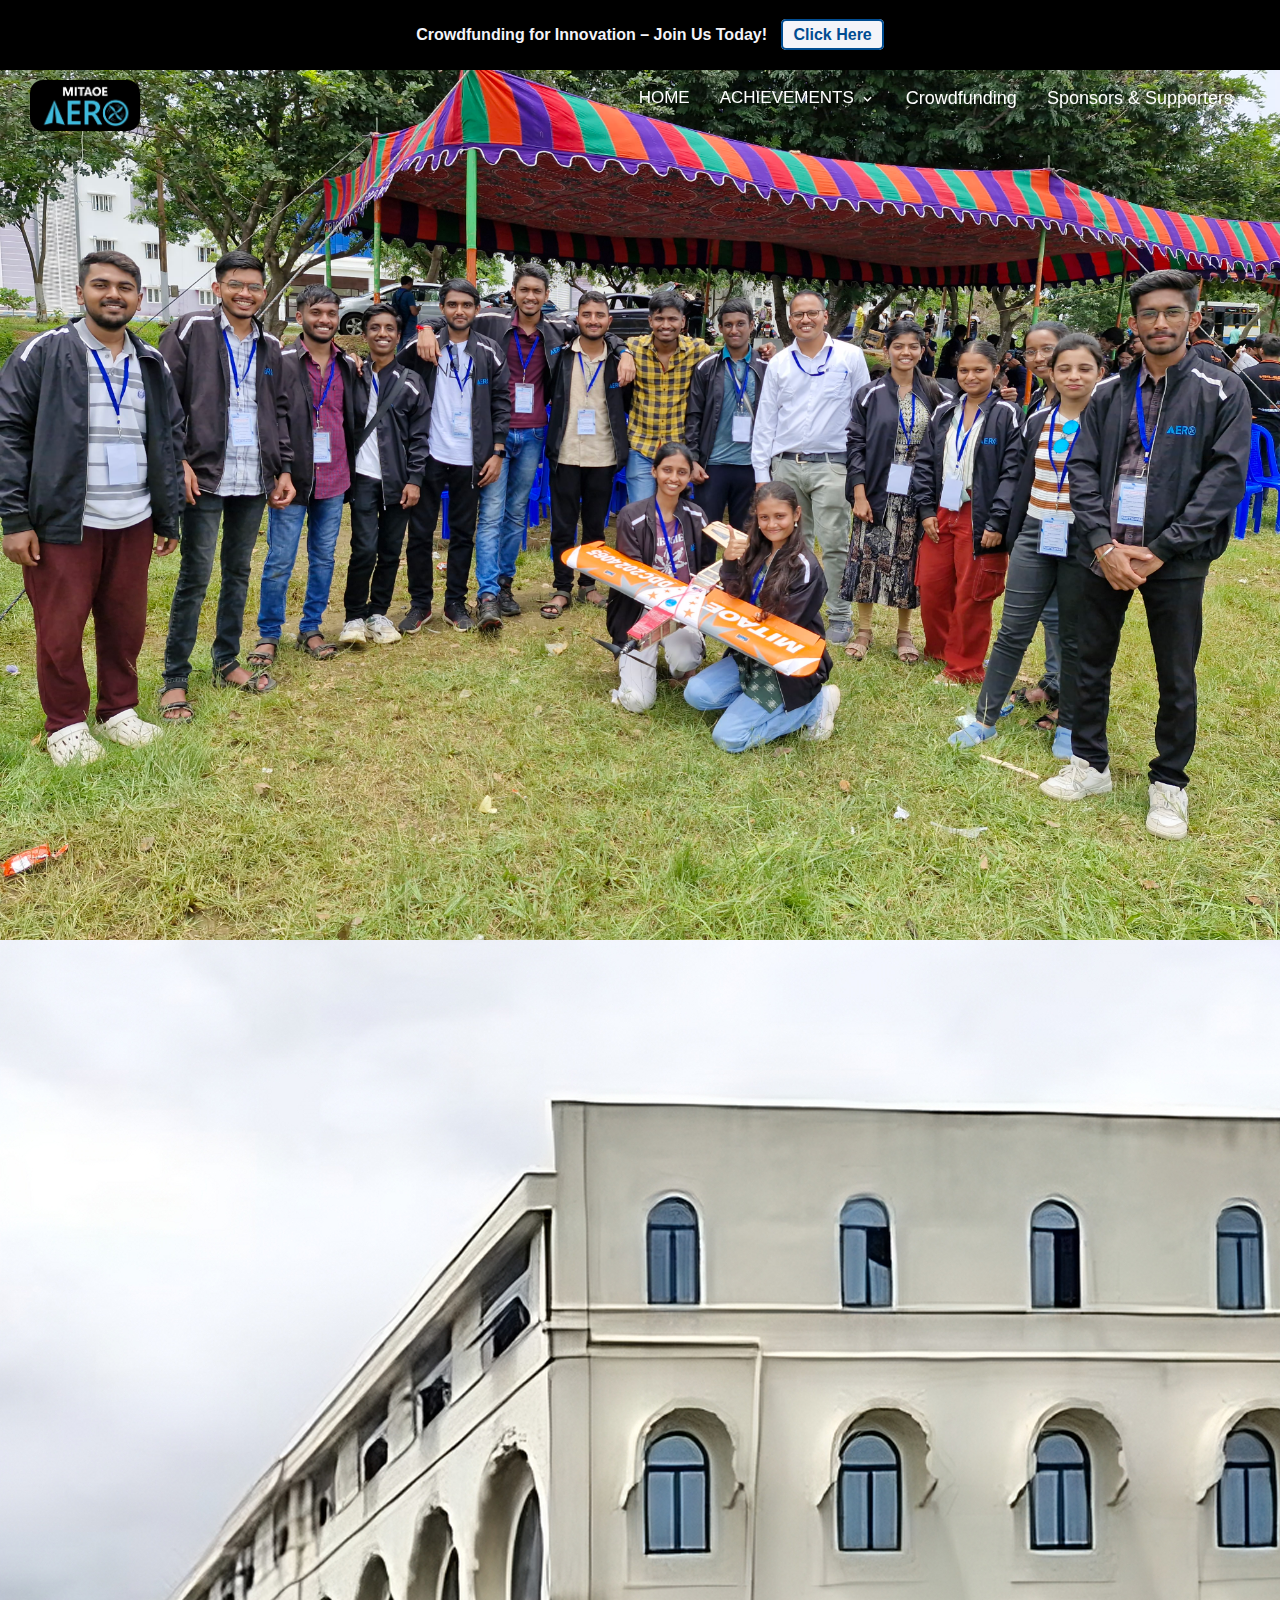
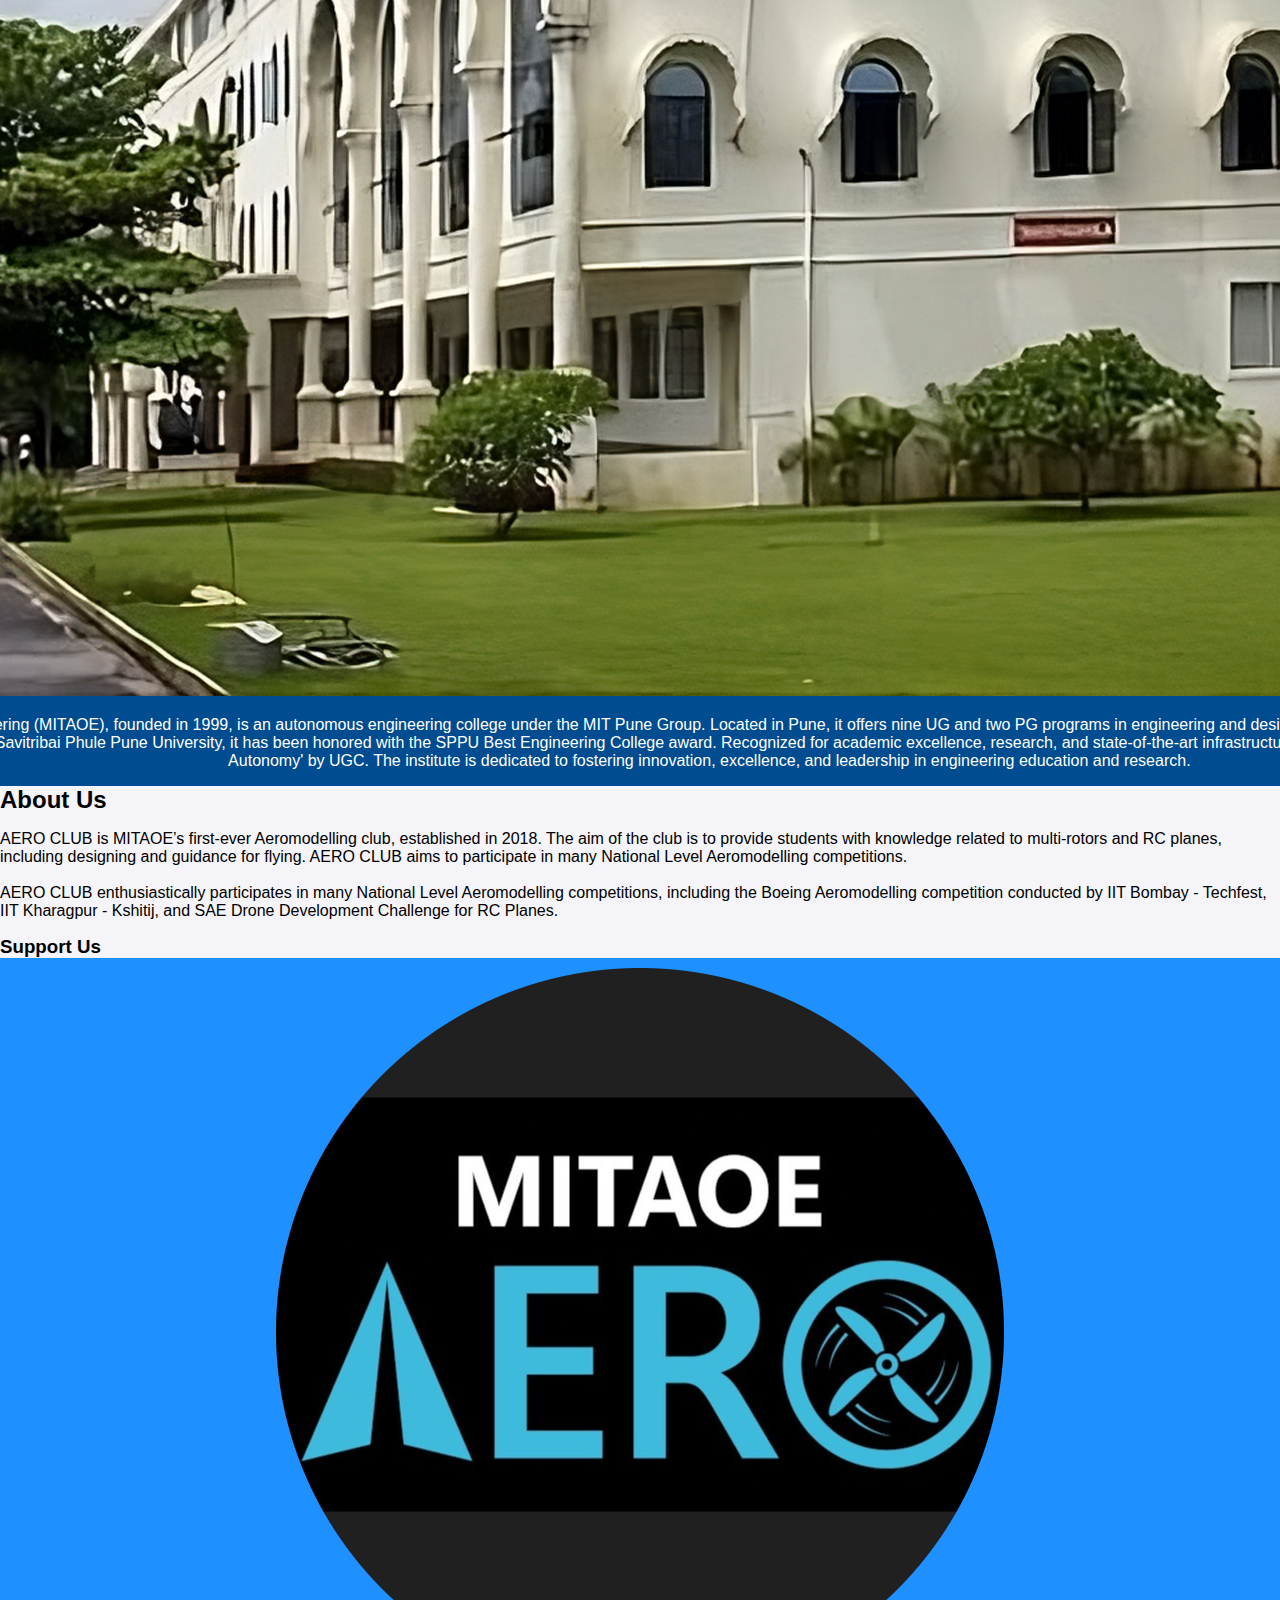
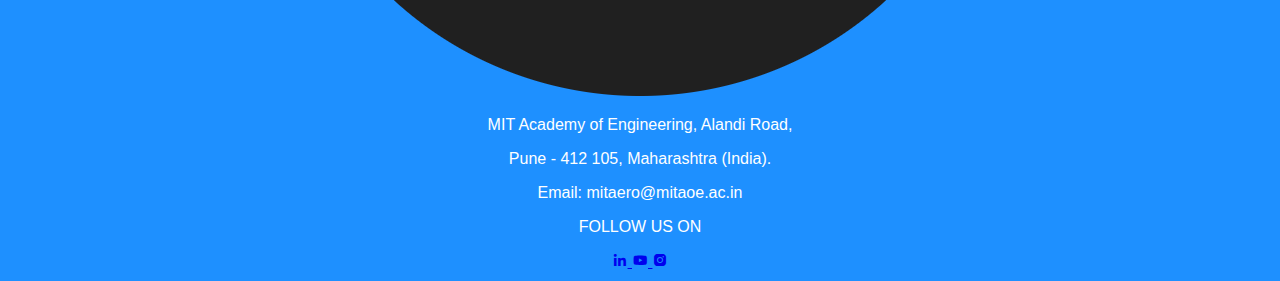
<file: index.html>
<!DOCTYPE html>
<html lang="en">
<head>
    <meta charset="UTF-8">
    <meta name="viewport" content="width=device-width, initial-scale=1.0">
    <title>MITAOE AERO</title>
    <link rel="stylesheet" href="styles.css">

    <!-- box icons-->
    <link href="https://cdn.jsdelivr.net/npm/boxicons@2.1.4/css/boxicons.min.css" rel='stylesheet'>
    <link href="https://fonts.googleapis.com/css2?family=Nunito:wght@400;600&display=swap" rel="stylesheet">
    <link rel="icon" type="image/png" href="[data-uri]">

</head>
<body>
         <!-- Top Nav for Crowdfunding -->
     <div class="top-nav">
        <p>Crowdfunding for Innovation – Join Us Today! <a href="crowdfunding.html" class="crowdfund-link">Click Here</a></p>
    </div>

    <header>
        <nav class="nav">
            <div class="logo">
                <img src="assests/aero.jpg" alt="MITAERO">
            </div>
            <ul class="nav-links">
                <li><a href="index.html">HOME</a></li>
                <li class="dropdown">
                    <a href="achievements.html" class="dropbtn">
                        ACHIEVEMENTS <i class='bx bx-chevron-down'></i>
                    </a>
                    <div class="dropdown-content">
                        <a href="team.html">TEAM</a>
                        <a href="aero-alumni.html">AERO ALUMNI</a>
                    </div>
                </li>
                <li><a href="funding.html" style="font-size: 18px;">Crowdfunding</a></li>
                <li class="dropdown">
                    <a href="sponsors1.html" class="dropbtn" style="font-size: 18px;">
                        Sponsors & Supporters<i class='bx bx-chevron-down'></i>
                    </a>
                    <div class="dropdown-content">
                        <a href="sponsors.html">Sponsors</a>
                       <!-- <a href="supporters.html">Supporters</a> -->
                    </div>
                </li>
            </ul>
            <div class="hamburger-menu">
                <span></span>
                <span></span>
                <span></span>
            </div>
        </nav>
    </header>

    <section id="home" class="hero-section">
        <div class="hero-content">
            
        </div>
    </section>

    <section id="home" class="image">
        <h2>MIT Academy of Engineering (MITAOE)</h2>
        <div class="slider-container">
            <img src="assests/mit.png" alt="Image of MIT Academy of Engineering">
            <div class="text-content">
                <p>
                    MIT Academy of Engineering (MITAOE), founded in 1999, is an autonomous engineering college under the MIT Pune Group. 
                    Located in Pune, it offers nine UG and two PG programs in engineering and design, accredited by NBA and NAAC with an 'A' grade. Affiliated with Savitribai Phule Pune University, it has been honored with the SPPU Best Engineering College award.
                     Recognized for academic excellence, research, and state-of-the-art infrastructure, MITAOE has been granted 'Academic Autonomy' by UGC. The institute is dedicated to fostering innovation, excellence, and leadership in engineering education and research.
                </p>
            </div>
        </div>
    </section>
    
    <section id="about" class="aboutus">
        <h2>About Us</h2>
        <p>
            AERO CLUB is MITAOE’s first-ever Aeromodelling club, established in 2018. The aim of the club is to provide students with knowledge related to multi-rotors and RC planes, including designing and guidance for flying. AERO CLUB aims to participate in many National Level Aeromodelling competitions.
            <br><br>
            AERO CLUB enthusiastically participates in many National Level Aeromodelling competitions, including the Boeing Aeromodelling competition conducted by 
            IIT Bombay - Techfest, IIT Kharagpur - Kshitij, and SAE Drone Development Challenge for RC Planes.
        </p>
        <div class="supportus">
            <h3>Support Us</h3>
        </div>
    </section>
    

    <!-- footer design -->
    <footer class="foot">
        <img src="assests/aero2.png" alt="RC Plane Logo">
        <div class="footy">
            <p>MIT Academy of Engineering, Alandi Road,</p>
            <p>Pune - 412 105, Maharashtra (India).</p>
            <p>Email: mitaero@mitaoe.ac.in</p>
        </div>
        
        <div class="social-media">
            <p>FOLLOW US ON</p>
            <a href="https://www.linkedin.com/company/mitaoe-aero-club/" target="_blank">
                <i class="bx bxl-linkedin"></i>
            </a>
            <a href="https://www.youtube.com/@mitaoeaeroclub9515" target="_blank">
                <i class="bx bxl-youtube"></i>
            </a>
            <a href="https://www.instagram.com/mitaero/" target="_blank">
                <i class="bx bxl-instagram-alt"></i>
            </a>
        </div>
    </footer>

    <script src="scripts.js"></script>
</body>
</html>
</file>
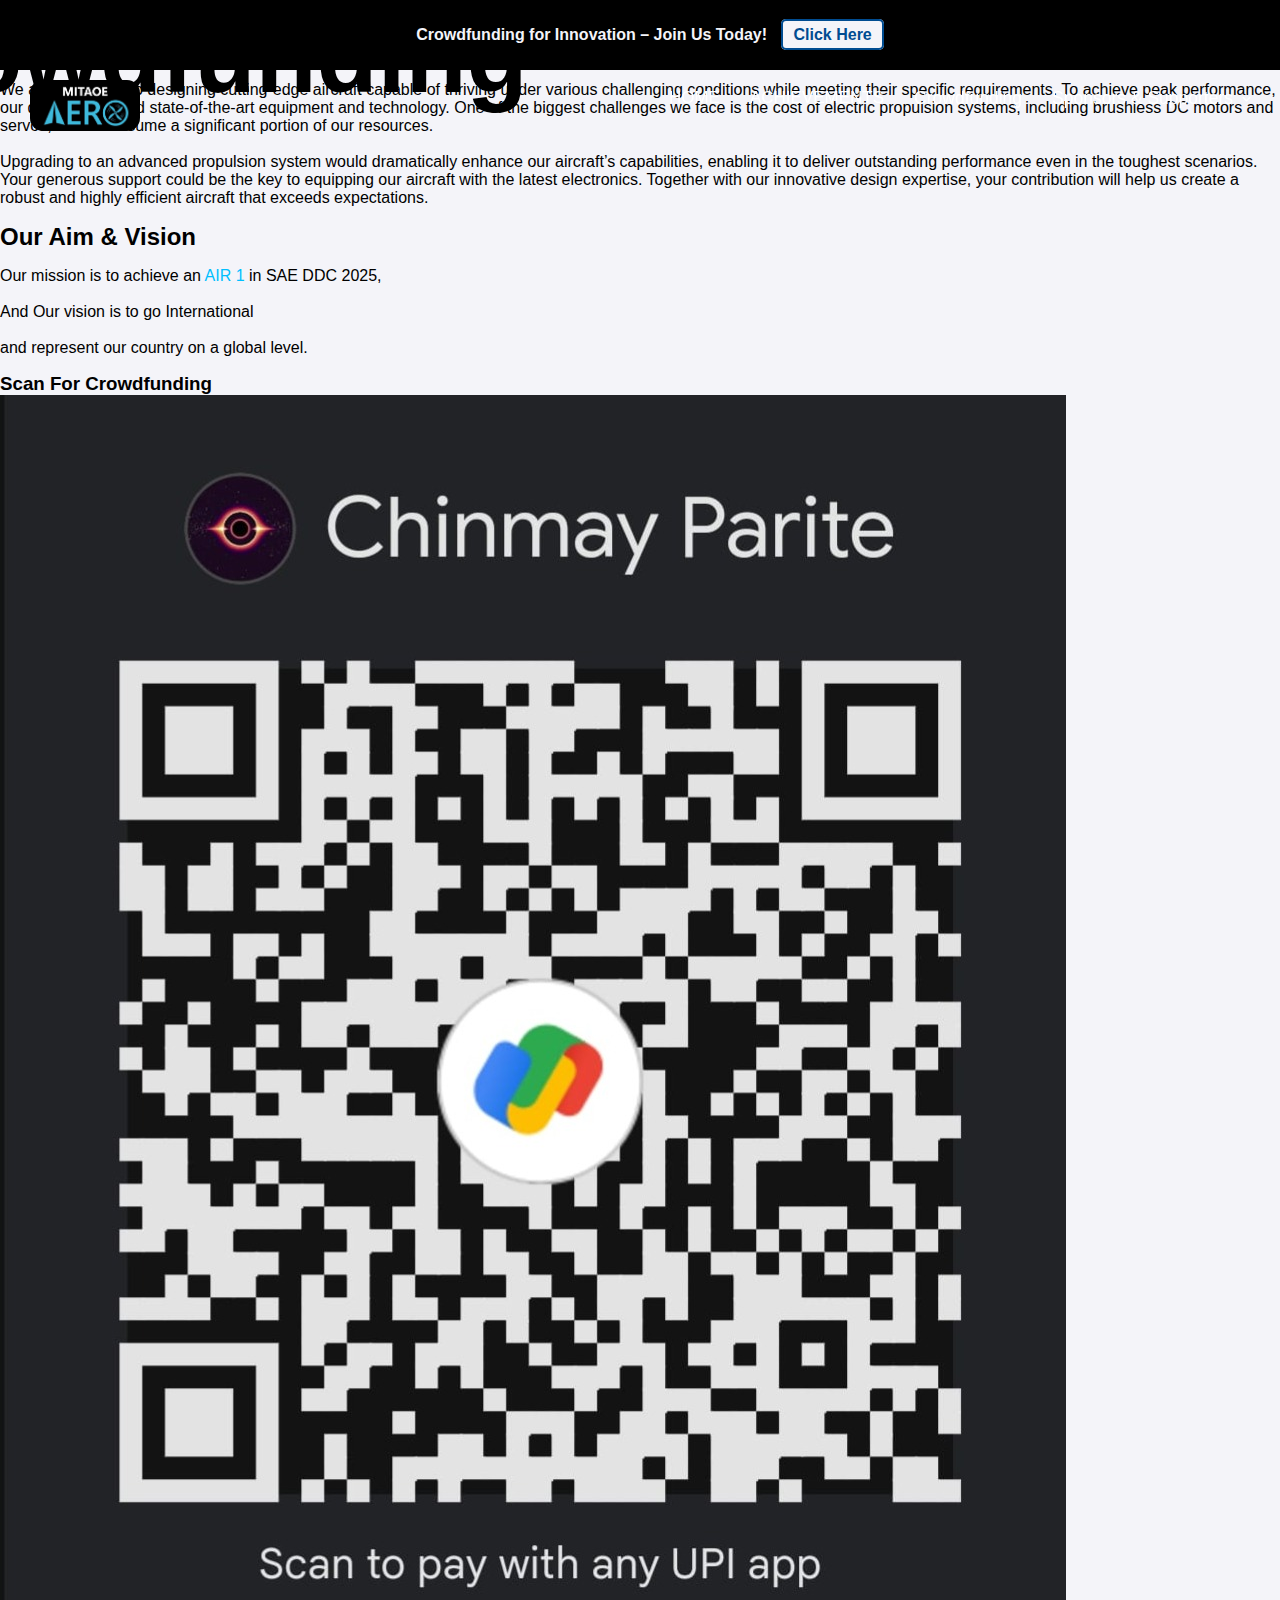
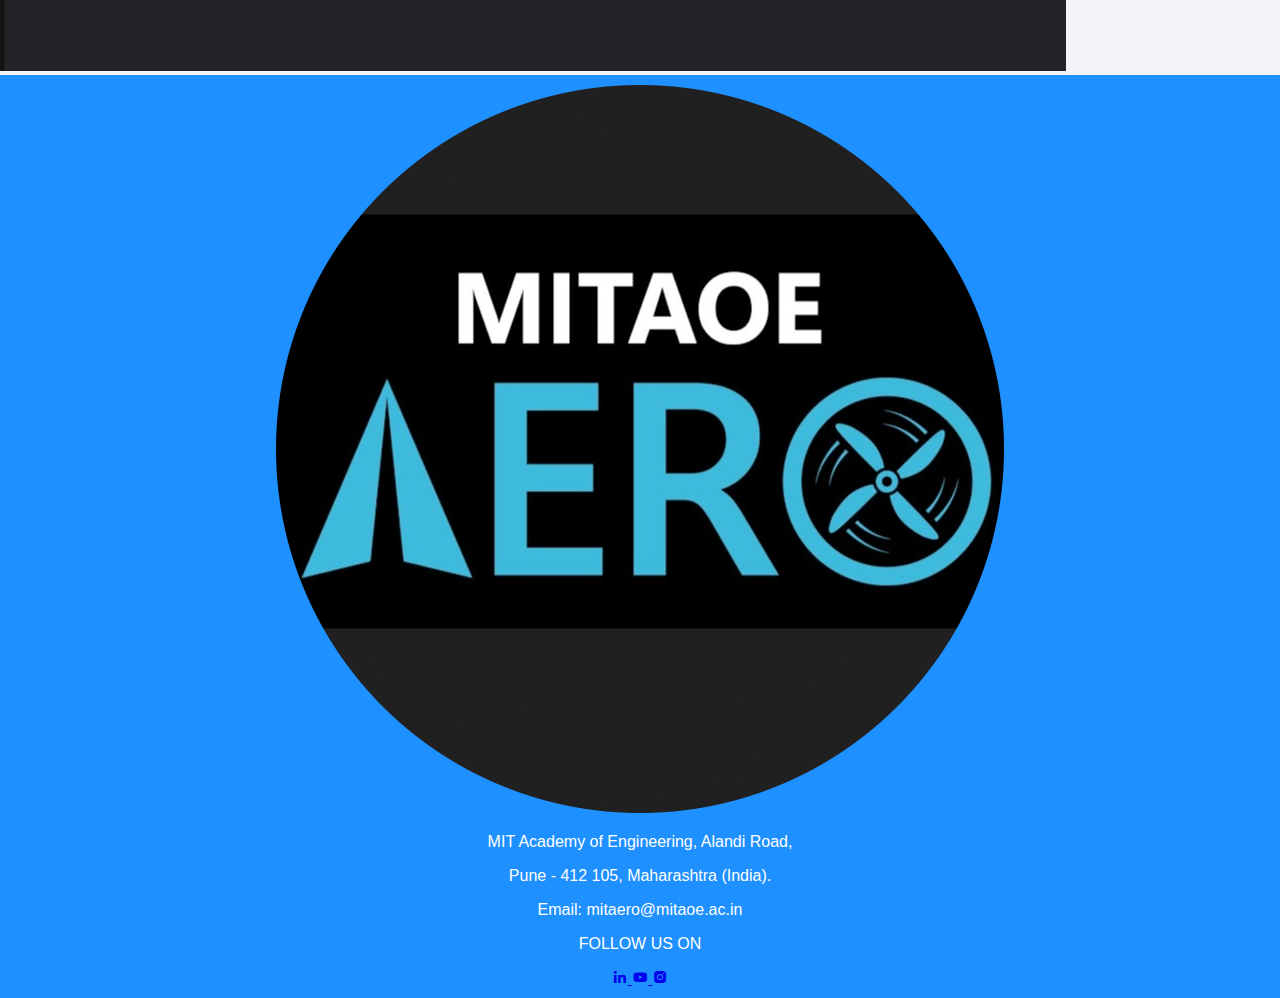
<file: crowdfunding.html>
<!DOCTYPE html>
<html lang="en">
<head>
    <meta charset="UTF-8">
    <meta name="viewport" content="width=device-width, initial-scale=1.0">
    <title>Crowdfunding - MITAOE AERO</title>
    <link rel="stylesheet" href="styles.css">
    <link href="https://cdn.jsdelivr.net/npm/boxicons@2.1.4/css/boxicons.min.css" rel='stylesheet'>
    <link href="https://fonts.googleapis.com/css2?family=Nunito:wght@400;600&display=swap" rel="stylesheet">
    <link rel="icon" type="image/png" href="[data-uri]">

</head>
<body>
    <div class="top-nav">
        <p>Crowdfunding for Innovation – Join Us Today! <a href="crowdfunding.html" class="crowdfund-link">Click Here</a></p>
    </div>

    <header>
        <nav class="nav">
            <div class="logo">
                <img src="assests/aero.jpg" alt="MITAERO">
            </div>
            <ul class="nav-links">
                <li><a href="index.html">HOME</a></li>
                <li>
                    <a href="achievements.html">
                        ACHIEVEMENTS 
                    </a>
                </li>
                <li><a href="funding.html" style="font-size: 17.5px;">Crowdfunding</a></li>
                <li class="dropdown">
                    <a href="sponsors1.html" class="dropbtn" style="font-size: 17.5px;">
                        Sponsors & Supporters<i class='bx bx-chevron-down'></i>
                    </a>
                    <div class="dropdown-content">
                        <a href="sponsors.html">Sponsors</a>
                       <!-- <a href="supporters.html">Supporters</a> -->
                    </div>
                </li>
            </ul>
            <div class="hamburger-menu">
                <span></span>
                <span></span>
                <span></span>
            </div>
        </nav>
    </header>

    <section id="funding" class="fund">
        <h1>Crowdfunding</h1>
        <p>We are dedicated to designing cutting-edge aircraft capable of thriving under various challenging conditions while meeting their specific requirements.
           To achieve peak performance, our designs demand state-of-the-art equipment and technology. One of the biggest challenges we face is the <span1>cost of electric propulsion systems</span1>, including brushless DC motors and servos, which consume a significant portion of our resources.
           <br><br>
           Upgrading to an advanced propulsion system would dramatically enhance our aircraft’s capabilities, enabling it to deliver outstanding performance even in the toughest scenarios.
           Your generous support could be the key to equipping our aircraft with the latest electronics. Together with our innovative design expertise, your contribution will help us create a robust and highly efficient aircraft that exceeds expectations.</p>     
          
    </section>

    <section id="funding1" class="fund1">
        <h2>Our Aim & Vision</h2>
        <p>Our mission is to achieve an <span>AIR 1</span> in  SAE DDC 2025,
            <br><br>
            And Our vision is to go International 
            <br><br>
            and represent our country on a global level.
            </p>

        <h3>Scan For Crowdfunding</h3>
        <img src="assests/qr.jpg" alt="qr">
    </section>

    <!-- footer design -->
    <footer class="foot">
        <img src="assests/aero2.png" alt="RC Plane Logo">
        <div class="footy">
            <p>MIT Academy of Engineering, Alandi Road,</p>
            <p>Pune - 412 105, Maharashtra (India).</p>
            <p>Email: mitaero@mitaoe.ac.in</p>
        </div>
        
        <div class="social-media">
            <p>FOLLOW US ON</p>
            <a href="https://www.linkedin.com/company/mitaoe-aero-club/" target="_blank">
                <i class="bx bxl-linkedin"></i>
            </a>
            <a href="https://www.youtube.com/@mitaoeaeroclub9515" target="_blank">
                <i class="bx bxl-youtube"></i>
            </a>
            <a href="https://www.instagram.com/mitaero/" target="_blank">
                <i class="bx bxl-instagram-alt"></i>
            </a>
        </div>
    </footer>
    
    
    <script src="scripts.js"></script>
</body>
</html>
</file>
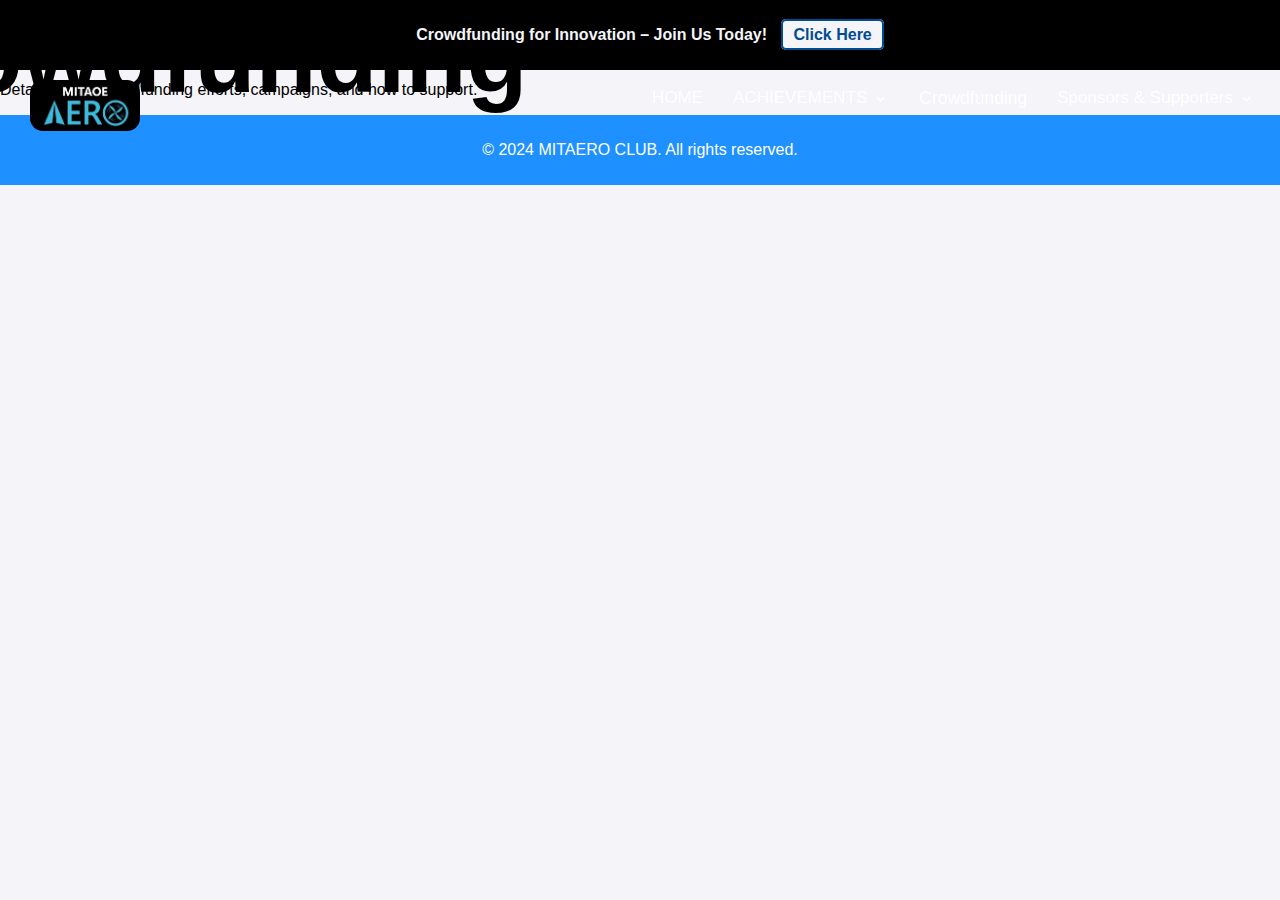
<file: funding.html>
<!DOCTYPE html>
<html lang="en">
<head>
    <meta charset="UTF-8">
    <meta name="viewport" content="width=device-width, initial-scale=1.0">
    <title>Crowdfunding - MITAOE AERO</title>
    <link rel="stylesheet" href="styles.css">
    <link href="https://cdn.jsdelivr.net/npm/boxicons@2.1.4/css/boxicons.min.css" rel='stylesheet'>
    <link href="https://fonts.googleapis.com/css2?family=Nunito:wght@400;600&display=swap" rel="stylesheet">
    <link rel="icon" type="image/png" href="[data-uri]">

</head>
<body>
    <div class="top-nav">
        <p>Crowdfunding for Innovation – Join Us Today! <a href="crowdfunding.html" class="crowdfund-link">Click Here</a></p>
    </div>

    <header>
        <nav class="nav">
            <div class="logo">
                <img src="assests/aero.jpg" alt="MITAERO">
            </div>
            <ul class="nav-links">
                <li><a href="index.html">HOME</a></li>
                <li class="dropdown">
                    <a href="achievements.html" class="dropbtn">
                        ACHIEVEMENTS <i class='bx bx-chevron-down'></i>
                    </a>
                    <div class="dropdown-content">
                        <a href="#team">TEAM</a>
                        <a href="#wave-alumni">AERO ALUMNI</a>
                    </div>
                </li>
                <li><a href="funding.html" style="font-size: 17.5px;">Crowdfunding</a></li>
                <li class="dropdown">
                    <a href="sponsors1.html" class="dropbtn">
                        Sponsors & Supporters <i class='bx bx-chevron-down'></i>
                    </a>
                    <div class="dropdown-content">
                        <a href="sponsors.html">Sponsors</a>
                        <a href="supporters.html">Supporters</a>
                    </div>
                </li>
            </ul>
            <div class="hamburger-menu">
                <span></span>
                <span></span>
                <span></span>
            </div>
        </nav>
    </header>

    <main>
        <h1>Crowdfunding</h1>
        <p>Details about crowdfunding efforts, campaigns, and how to support.</p>
    </main>
    <footer>
        <p>&copy; 2024 MITAERO CLUB. All rights reserved.</p>
    </footer>

    <script src="scripts.js"></script>
</body>
</html>
</file>
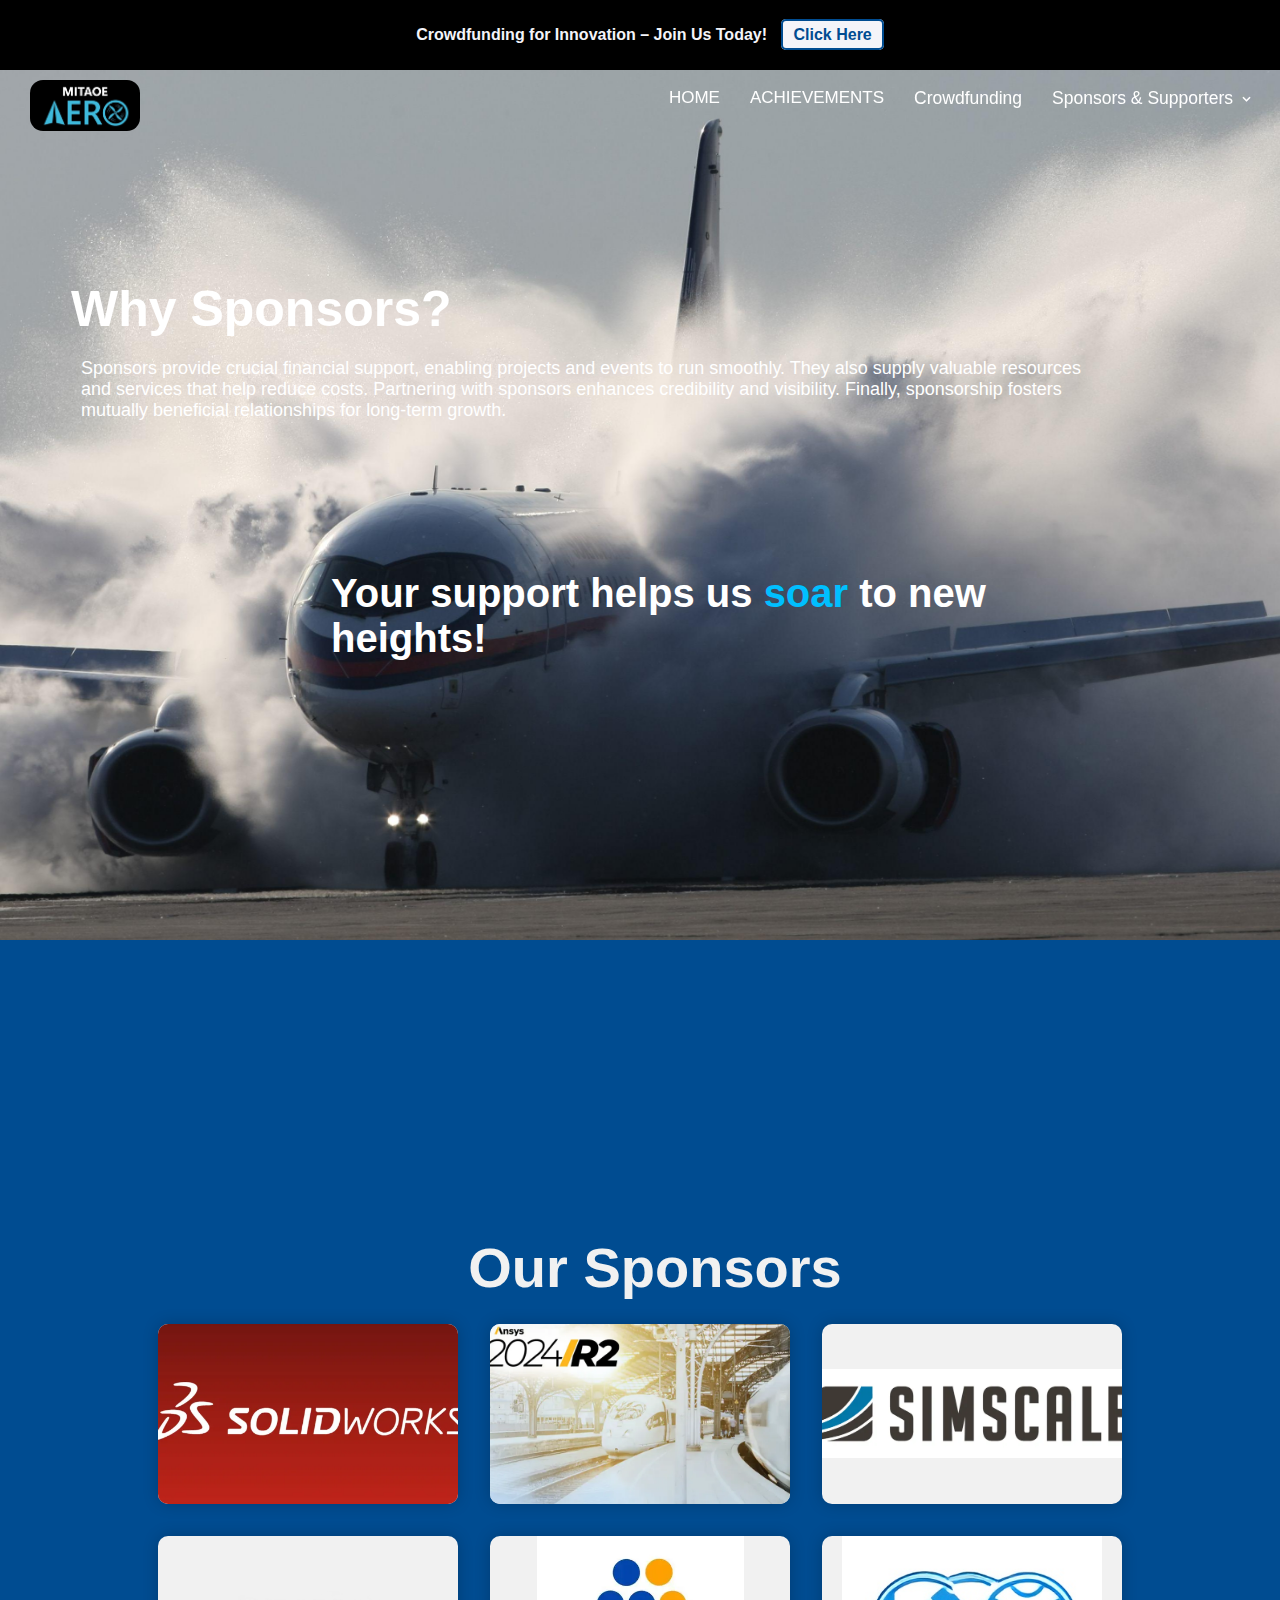
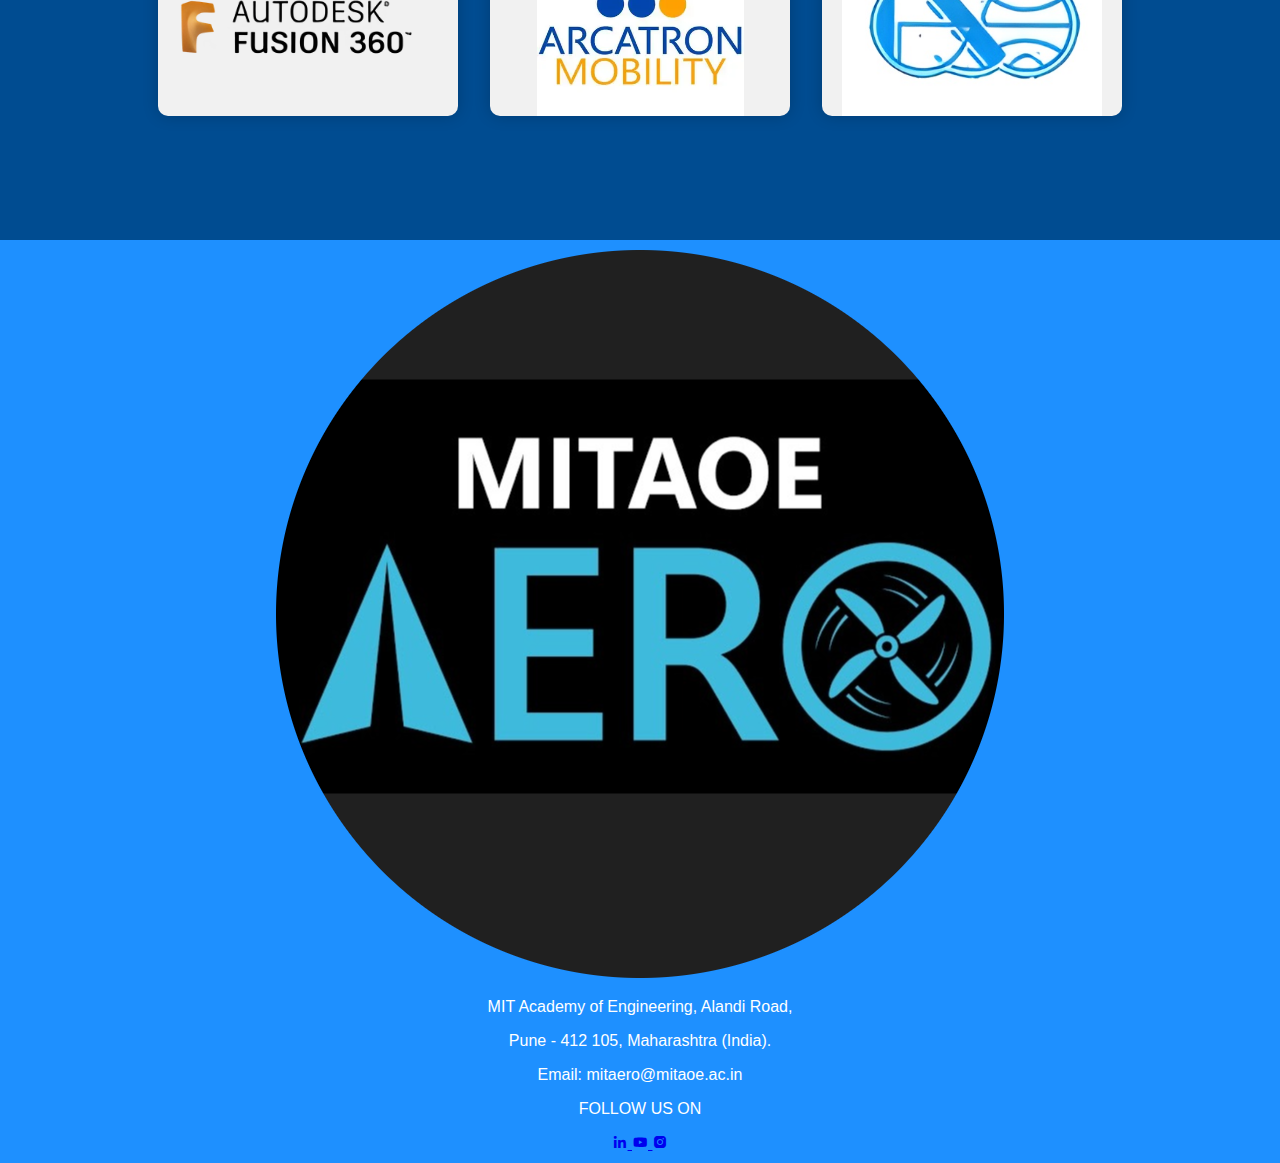
<file: sponsors.html>
<!DOCTYPE html>
<html lang="en">
<head>
    <meta charset="UTF-8">
    <meta name="viewport" content="width=device-width, initial-scale=1.0">
    <title>Sponsors - MITAERO CLUB</title>
    <link rel="stylesheet" href="styles.css">
    <link href="https://cdn.jsdelivr.net/npm/boxicons@2.1.4/css/boxicons.min.css" rel='stylesheet'>
    <link href="https://fonts.googleapis.com/css2?family=Nunito:wght@400;600&display=swap" rel="stylesheet">
    <link rel="icon" type="image/png" href="[data-uri]">

</head>
<body>
    <div class="top-nav">
        <p>Crowdfunding for Innovation – Join Us Today! <a href="crowdfunding.html" class="crowdfund-link">Click Here</a></p>
    </div>

    <header>
        <nav class="nav">
            <div class="logo">
                <img src="assests/aero.jpg" alt="MITAERO">
            </div>
            <ul class="nav-links">
                <li><a href="index.html">HOME</a></li>
                <li>
                    <a href="achievements.html">
                        ACHIEVEMENTS 
                    </a>
                </li>
                <li><a href="funding.html" style="font-size: 17.5px;">Crowdfunding</a></li>
                <li class="dropdown">
                    <a href="sponsors1.html" class="dropbtn" style="font-size: 17.5px;">
                        Sponsors & Supporters<i class='bx bx-chevron-down'></i>
                    </a>
                    <div class="dropdown-content">
                        <a href="sponsors.html">Sponsors</a>
                       <!-- <a href="supporters.html">Supporters</a> -->
                    </div>
                </li>
            </ul>
            <div class="hamburger-menu">
                <span></span>
                <span></span>
                <span></span>
            </div>
        </nav>
    </header>

    <section id="home" class="sponsors">
        <div class="sponsors-content">
            <h1>Why Sponsors?</h1>
            <p>Sponsors provide crucial financial support, enabling projects and events to run smoothly. They also supply valuable resources and services that help reduce costs. Partnering with sponsors enhances credibility and visibility. Finally, sponsorship fosters mutually beneficial relationships for long-term growth.</p>
            <h2>Your support helps us <span>soar</span> to new heights!</h2>
        </div>
    </section>

    <section id="home" class="sponsors1">
        <div class="our-sponsors">
            <h1>Our Sponsors</h1>
            <div class="sponsors-container">
                <div class="sponsor-logo">
                    <img src="assests/solid.png" alt="Sponsor 1">
                </div>
                <div class="sponsor-logo">
                    <img src="assests/ansys.png" alt="Sponsor 2">
                </div>
                <div class="sponsor-logo">
                    <img src="assests/sim.png" alt="Sponsor 3">
                </div>
                <div class="sponsor-logo">
                    <img src="assests/fusion1 (1).png" alt="Sponsor 4">
                </div>
                <div class="sponsor-logo">
                    <img src="assests/arcatron.png" alt="Sponsor 5">
                </div>
                 <div class="sponsor-logo">
                    <img src="assests/german.jpg" alt="Sponsor 6">
                </div>
            </div>
        </div>
    </section>
    

    <!-- footer design -->
    <footer class="foot">
        <img src="assests/aero2.png" alt="RC Plane Logo">
        <div class="footy">
            <p>MIT Academy of Engineering, Alandi Road,</p>
            <p>Pune - 412 105, Maharashtra (India).</p>
            <p>Email: mitaero@mitaoe.ac.in</p>
        </div>
        
        <div class="social-media">
            <p>FOLLOW US ON</p>
            <a href="https://www.linkedin.com/company/mitaoe-aero-club/" target="_blank">
                <i class="bx bxl-linkedin"></i>
            </a>
            <a href="https://www.youtube.com/@mitaoeaeroclub9515" target="_blank">
                <i class="bx bxl-youtube"></i>
            </a>
            <a href="https://www.instagram.com/mitaero/" target="_blank">
                <i class="bx bxl-instagram-alt"></i>
            </a>
        </div>
    </footer>
    
    <script src="scripts.js"></script>
</body>
</html>
</file>
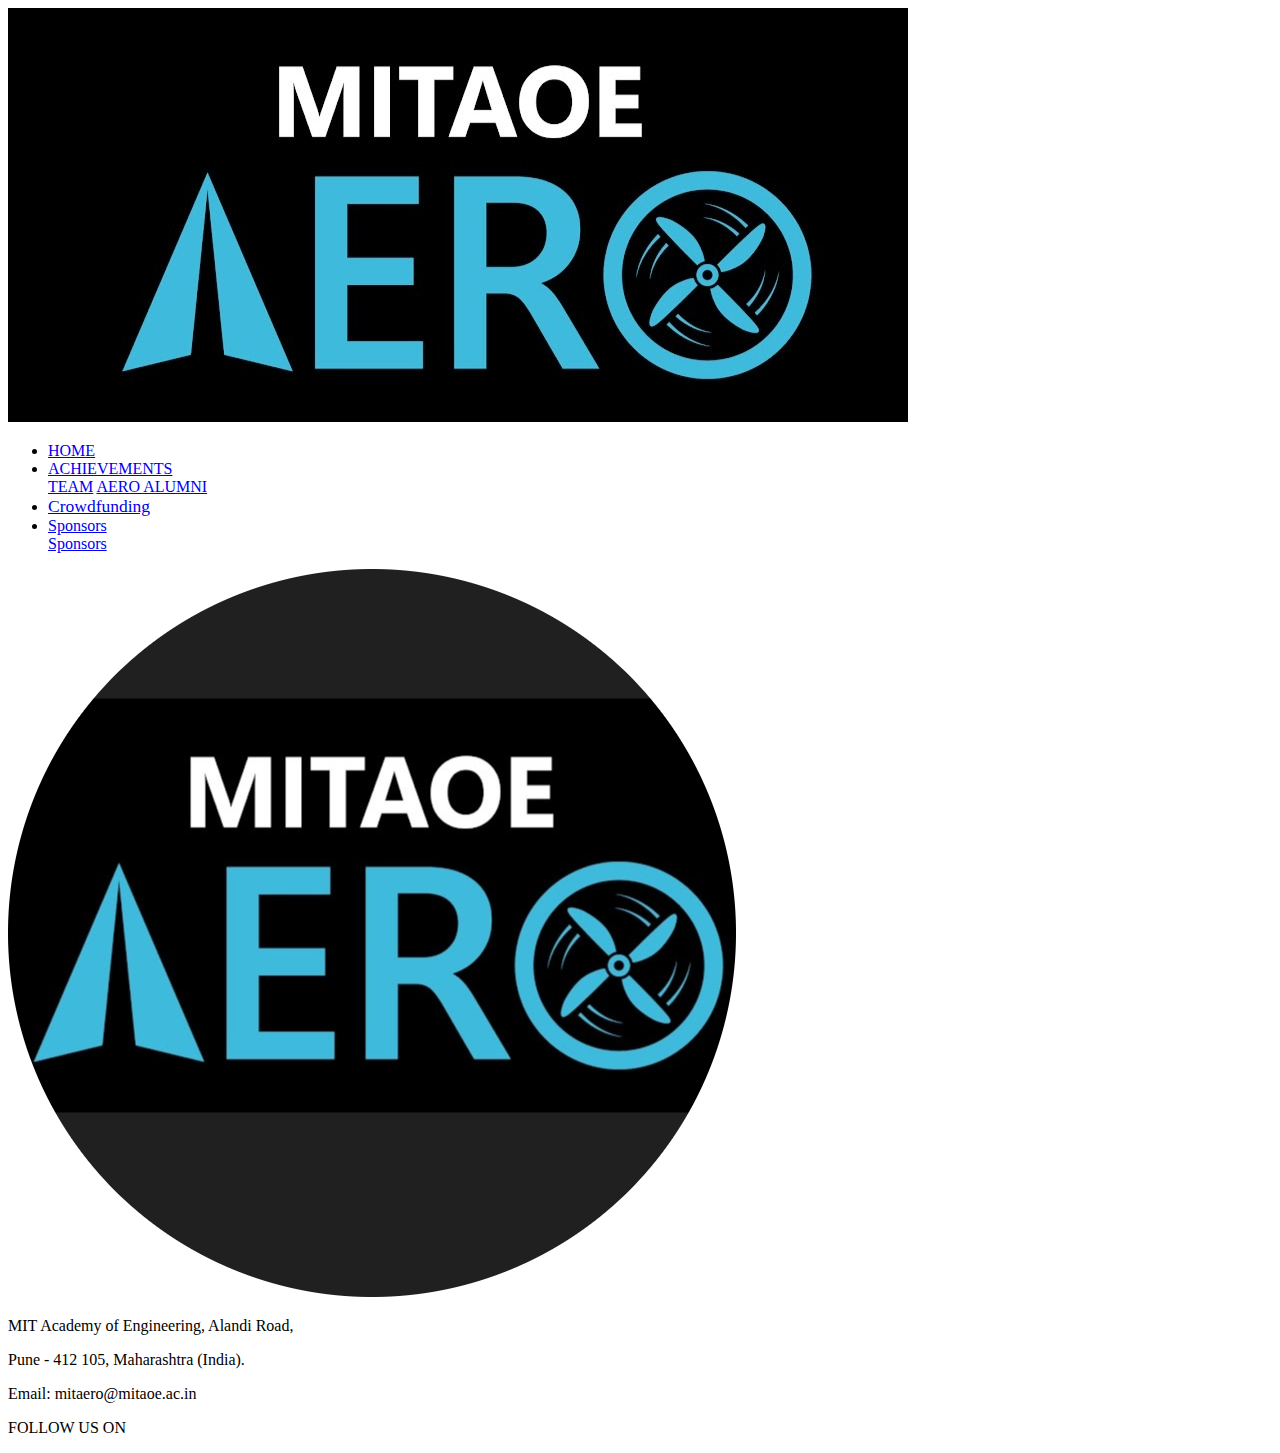
<file: sponsors1.html>
<!DOCTYPE html>
<html lang="en">
<head>
    <meta charset="UTF-8">
    <meta name="viewport" content="width=device-width, initial-scale=1.0">
    <title>Sponsors & Supporters</title>
</head>
<body>
    <header>
        <nav class="nav">
            <div class="logo">
                <img src="assests/aero.jpg" alt="MITAERO">
            </div>
            <ul class="nav-links">
                <li><a href="index.html">HOME</a></li>
                <li class="dropdown">
                    <a href="achievements.html" class="dropbtn">
                        ACHIEVEMENTS <i class='bx bx-chevron-down'></i>
                    </a>
                    <div class="dropdown-content">
                        <a href="team.html">TEAM</a>
                        <a href="aero-alumni.html">AERO ALUMNI</a>
                    </div>
                </li>
                <li><a href="funding.html" style="font-size: 17.5px;">Crowdfunding</a></li>
                <li class="dropdown">
                    <a href="sponsors1.html" class="dropbtn">
                        Sponsors<i class='bx bx-chevron-down'></i>
                    </a>
                    <div class="dropdown-content">
                        <a href="sponsors.html">Sponsors</a>
                        <!-- <a href="supporters.html">Supporters</a> -->
                    </div>
                </li>
            </ul>
            <div class="hamburger-menu">
                <span></span>
                <span></span>
                <span></span>
            </div>
        </nav>
    </header>


    <!-- footer design -->
    <footer class="foot">
        <img src="assests/aero2.png" alt="RC Plane Logo">
        <div class="footy">
            <p>MIT Academy of Engineering, Alandi Road,</p>
            <p>Pune - 412 105, Maharashtra (India).</p>
            <p>Email: mitaero@mitaoe.ac.in</p>
        </div>
        
        <div class="social-media">
            <p>FOLLOW US ON</p>
            <a href="https://www.linkedin.com/company/mitaoe-aero-club/" target="_blank">
                <i class="bx bxl-linkedin"></i>
            </a>
            <a href="https://www.youtube.com/@mitaoeaeroclub9515" target="_blank">
                <i class="bx bxl-youtube"></i>
            </a>
            <a href="https://www.instagram.com/mitaero/" target="_blank">
                <i class="bx bxl-instagram-alt"></i>
            </a>
        </div>
    </footer>
</body>
</html>
</file>
<file: styles.css>
/* Root Variables for Color Scheme */
:root {
    --primary-light: #00BFFF; /* Light Blue */
    --primary-dark: #004C91; /* Dark Blue */
    --primary-hover-light: #1E90FF; /* Hover Light Blue */
    --primary-hover-dark: #0000CD; /* Hover Dark Blue */
    --accent-color: #000000; /* Bright Yellow */
    --bg-color: #F4F4F9; /* Background */
    --text-dark: #333; /* Dark Text */
    --text-light: #FFFFFF; /* Light Text */
    --scrollbar-thumb: #888; /* Scrollbar Thumb */
    --scrollbar-track: #F1F1F1; /* Scrollbar Track */
}

/* General Styles */
body {
    font-family: Arial, sans-serif;
    margin: 0;
    padding: 0;
    box-sizing: border-box;
    background-color: var(--bg-color);
    scrollbar-width: thin; /* For Firefox */
    scrollbar-color: var(--scrollbar-thumb) var(--scrollbar-track); /* For Firefox */
}

h1, h2, h3, h4, h5, h6 {
    margin: 0;
}

/* Apply custom scrollbar for Webkit-based browsers */
::-webkit-scrollbar {
    width: 10px;
}

::-webkit-scrollbar-track {
    background: var(--scrollbar-track);
    border-radius: 0px;
}

::-webkit-scrollbar-thumb {
    background: linear-gradient(to bottom, var(--primary-light), var(--primary-dark)); /* Gradient */
    border-radius: 6px;
}

::-webkit-scrollbar-thumb:hover {
    background: linear-gradient(to bottom, var(--primary-hover-light), var(--primary-hover-dark));
}

/* Top Nav for Crowdfunding */
.top-nav {
    background-color: var(--accent-color);
    text-align: center;
    padding: 10px;
    font-size: 1rem;
    font-weight: bold;
    color: var(--bg-color);
    position: fixed;
    z-index: 1000;
    width: 100%;
}

.top-nav .crowdfund-link {
    color: var(--primary-dark);
    text-decoration: none;
    font-weight: bold;
    border: 2px solid var(--primary-dark);
    padding: 5px 10px;
    border-radius: 5px;
    background-color: var(--bg-color);
    transition: all 0.3s;
    margin-left: 10px;
}

.top-nav .crowdfund-link:hover {
    color: var(--primary-light);
    background-color: var(--primary-dark);
    border-color: var(--primary-dark);
}

/* Navbar */

nav {
    position: fixed;
    width: 100%;
    top: 40px;
    left: 0;
    padding: 10px;
    z-index: 1000;
    display: flex;
    justify-content: space-between;
    align-items: center;
    margin-top: 30px;
    background-color: transparent; /* Transparent by default */
    transition: background-color 0.3s ease;
}

.nav .logo img {
    height: 900x;
    width: 110px;
    margin-left: 20px;
    z-index: 1000;
    border-radius: 13px;
}

.nav-links {
    list-style: none;
    display: flex;
    margin-right: 20px;
    margin-top: -1px;
}

.nav-links li {
    margin: 0 15px;
    position: relative;
}

.nav-links a {
    text-decoration: none;
    color: var(--text-light);
    transition: color 0.3s;
    font-size: 17px;
}

.nav-links a:hover {
    color: var(--primary-light);
}

/* Dropdown Button */
.dropdown .dropbtn {
    display: flex;
    align-items: center;
    text-decoration: none;
    color: var(--text-light);
    font-size: 17px;
}

.dropdown .dropbtn i {
    margin-left: 5px;
    font-size: 17px;
}

/* Dropdown Content */
.dropdown-content {
    display: none;
    position: absolute;
    background-color: var(--bg-color);
    min-width: 190px;
    box-shadow: 0 11px 20px rgba(0, 0, 0, 0.1);
    z-index: 1;
    margin-left: 5px;
    border-radius: 4px;
}

.dropdown-content a {
    color: var(--text-dark);
    padding: 12px 16px;
    text-decoration: none;
    display: block;
    font-size: 15px;
}

/* Show Dropdown on Hover */
.dropdown:hover .dropdown-content {
    display: block;
    border-radius: 4px;
}

/* Dropdown Item Hover Effect */
.dropdown-content a:hover {
    background-color: #f0f0f0;
    border-radius: 4px;
}

/* Icon Rotation Effect on Hover */
.dropdown:hover .dropbtn i {
    transform: rotate(180deg);
    transition: transform 0.3s ease;
    border-radius: 4px;
}

.hamburger-menu {
    display: none;
    flex-direction: column;
    cursor: pointer;
}

.hamburger-menu span {
    background: var(--text-light);
    height: 3px;
    margin: 3px 0;
    width: 25px;
}

/* Hero Section */
.hero-section {
    height: 100vh;
    display: flex;
    align-items: center;
    justify-content: space-between;
    background: url('assests/aero_grp.jpg');
    background-size: cover;
    background-position: center;
    background-repeat: no-repeat;
    color: var(--text-light);
    padding: 20px;
}

.hero-content {
    max-width: 50%;
    text-align: left;
}

.cta-buttons button {
    padding: 10px 20px;
    margin: 10px 5px;
    border: none;
    border-radius: 5px;
    cursor: pointer;
    background-color: var(--primary-light);
    color: var(--text-light);
    font-size: 1rem;
    transition: background-color 0.3s;
}

.cta-buttons button:hover {
    background-color: var(--primary-dark);
}

h1 {
    font-size: 100px;
    margin-bottom: -50px;
    margin-left: -150px;
}

.hero-content p {
    font-size: 40px;
    margin-left: -100px;
    font-weight: bold;
}

span {
    color: var(--primary-light);
}

/* Projects Section */
.projects-grid {
    display: grid;
    grid-template-columns: repeat(auto-fit, minmax(200px, 1fr));
    gap: 20px;
    padding: 20px;
}

.project-card {
    padding: 20px;
    background-color: white;
    border-radius: 5px;
    box-shadow: 0 4px 6px rgba(0, 0, 0, 0.1);
    transition: transform 0.3s;
}

.project-card:hover {
    transform: translateY(-10px);
}

/* Footer */
footer {
    background-color: var(--primary-hover-light);
    color: var(--text-light);
    text-align: center;
    padding: 10px 0;
}

/* Responsive Design */
@media (max-width: 768px) {
    .hero-section {
        flex-direction: column;
        text-align: center;
    }

    .cta-buttons button {
        width: 100%;
        margin: 10px 0;
    }
}

/* Sponsors section*/

.sponsors {
    height: 100vh;
    display: flex;
    align-items: center;
    justify-content: space-between;
    color: var(--text-light);
    padding: 20px;
    background: url('assests/wp2574331-aeroplane-4k-wallpapers.jpg');
    background-size: cover;
    background-position: center;
    background-repeat: no-repeat;
}

.sponsors-content {
    max-width: 70%;
    text-align: left;
    margin-top: -200px;
    margin-left: 30px;
}

.sponsors-content h1{
    font-size: 50px;
    margin-top: 200px;
}

.sponsors-content p{
    margin-top: 70px;
    margin-left: -140px;
    font-size: 18px;
}

.sponsors-content h2{
    font-size: 40px;
    margin-top: 150px;
    margin-left: 110px;
}

.our-sponsors {
    background-color: var(--primary-dark);
    max-width: 100%;
    align-items: center;
    margin-top: 170px;
}

.our-sponsors h1 {
    font-size: 3.5rem;
    color: var(--scrollbar-track);
    margin-bottom: 1.5rem;
    margin-left: 30px;
}

.sponsors-container {
    display: flex;
    flex-wrap: wrap;
    justify-content: center;
    gap: 2rem;
    
}

.sponsor-logo {
    width: 300px; /* Set width for rectangle */
    height: 180px; /* Set height for rectangle */
    display: flex;
    justify-content: center;
    align-items: center;
    border-radius: 10px; /* Slightly rounded corners for a modern look */
    background: var(--scrollbar-track);
    box-shadow: 0 0 1rem rgba(0, 0, 0, 0.2);
    overflow: hidden;
    transition: transform 0.3s ease, box-shadow 0.3s ease;
}

.sponsor-logo img {
    width: 115%;
    height: 115%;
    object-fit: contain;
    transition: transform 0.3s ease;
}

.sponsor-logo:hover {
    transform: scale(1.05); /* Slightly enlarge on hover */
    box-shadow: 0 0 1.5rem rgba(0, 0, 0, 0.3);
}

.sponsor-logo img:hover {
    transform: scale(1.1); /* Add zoom effect on hover */
}

#home {
    position: relative;
    min-height: 100vh;
    display: flex;
    align-items: center;
    justify-content: center;
    color: white;
    text-align: center;
    background-color: var(--primary-dark);
}
</file>
